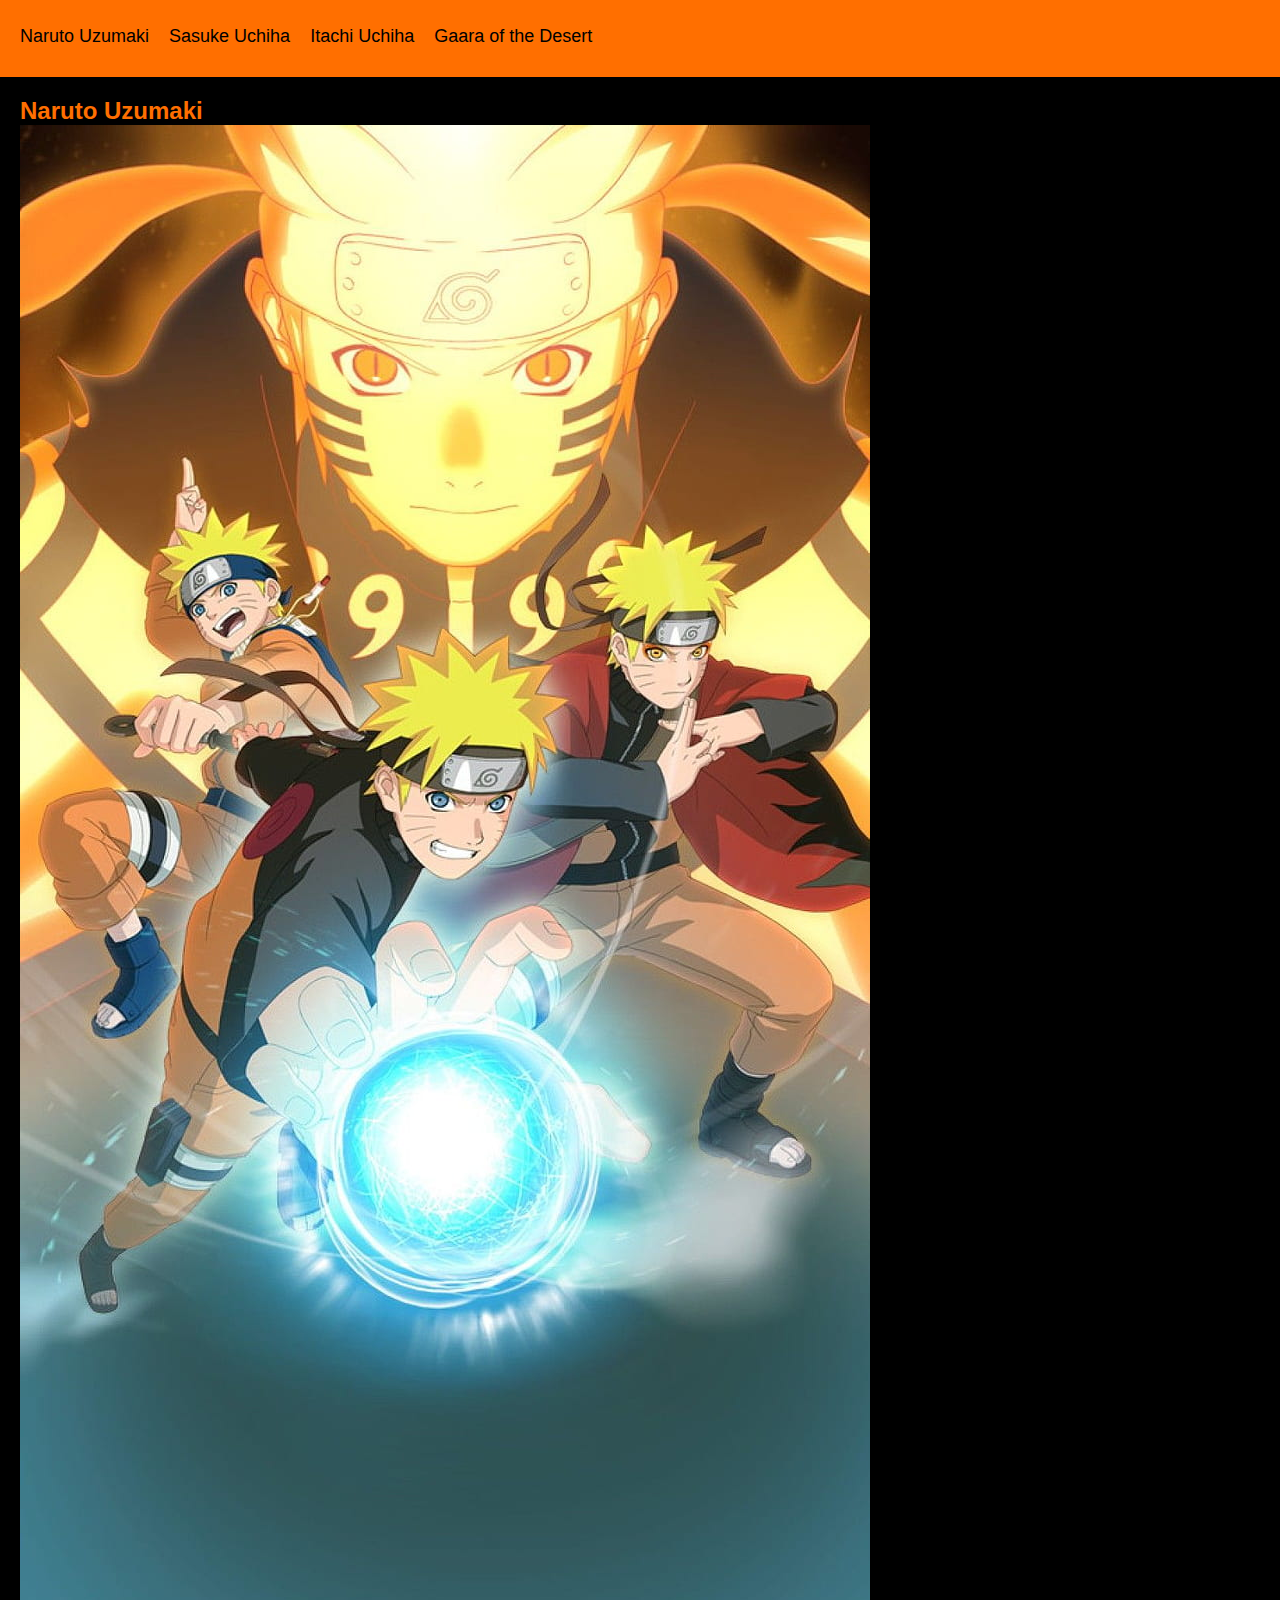
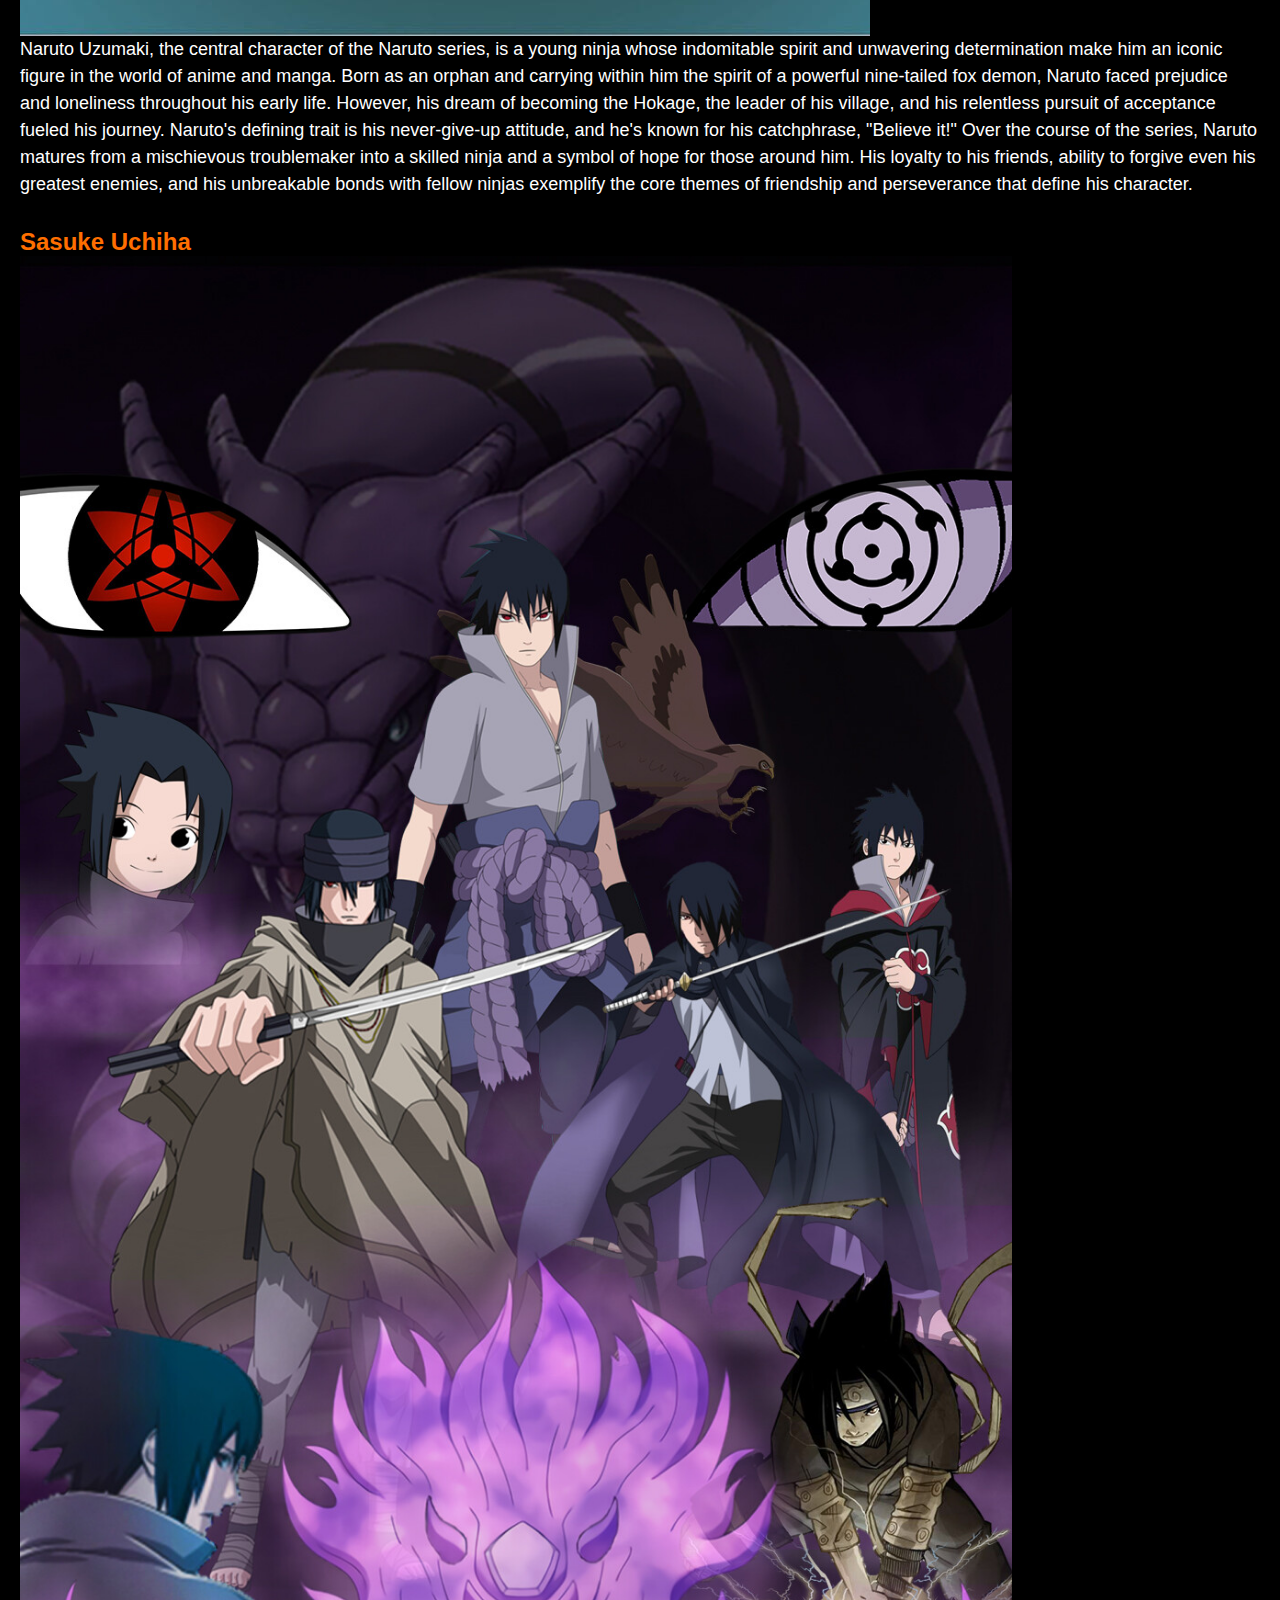
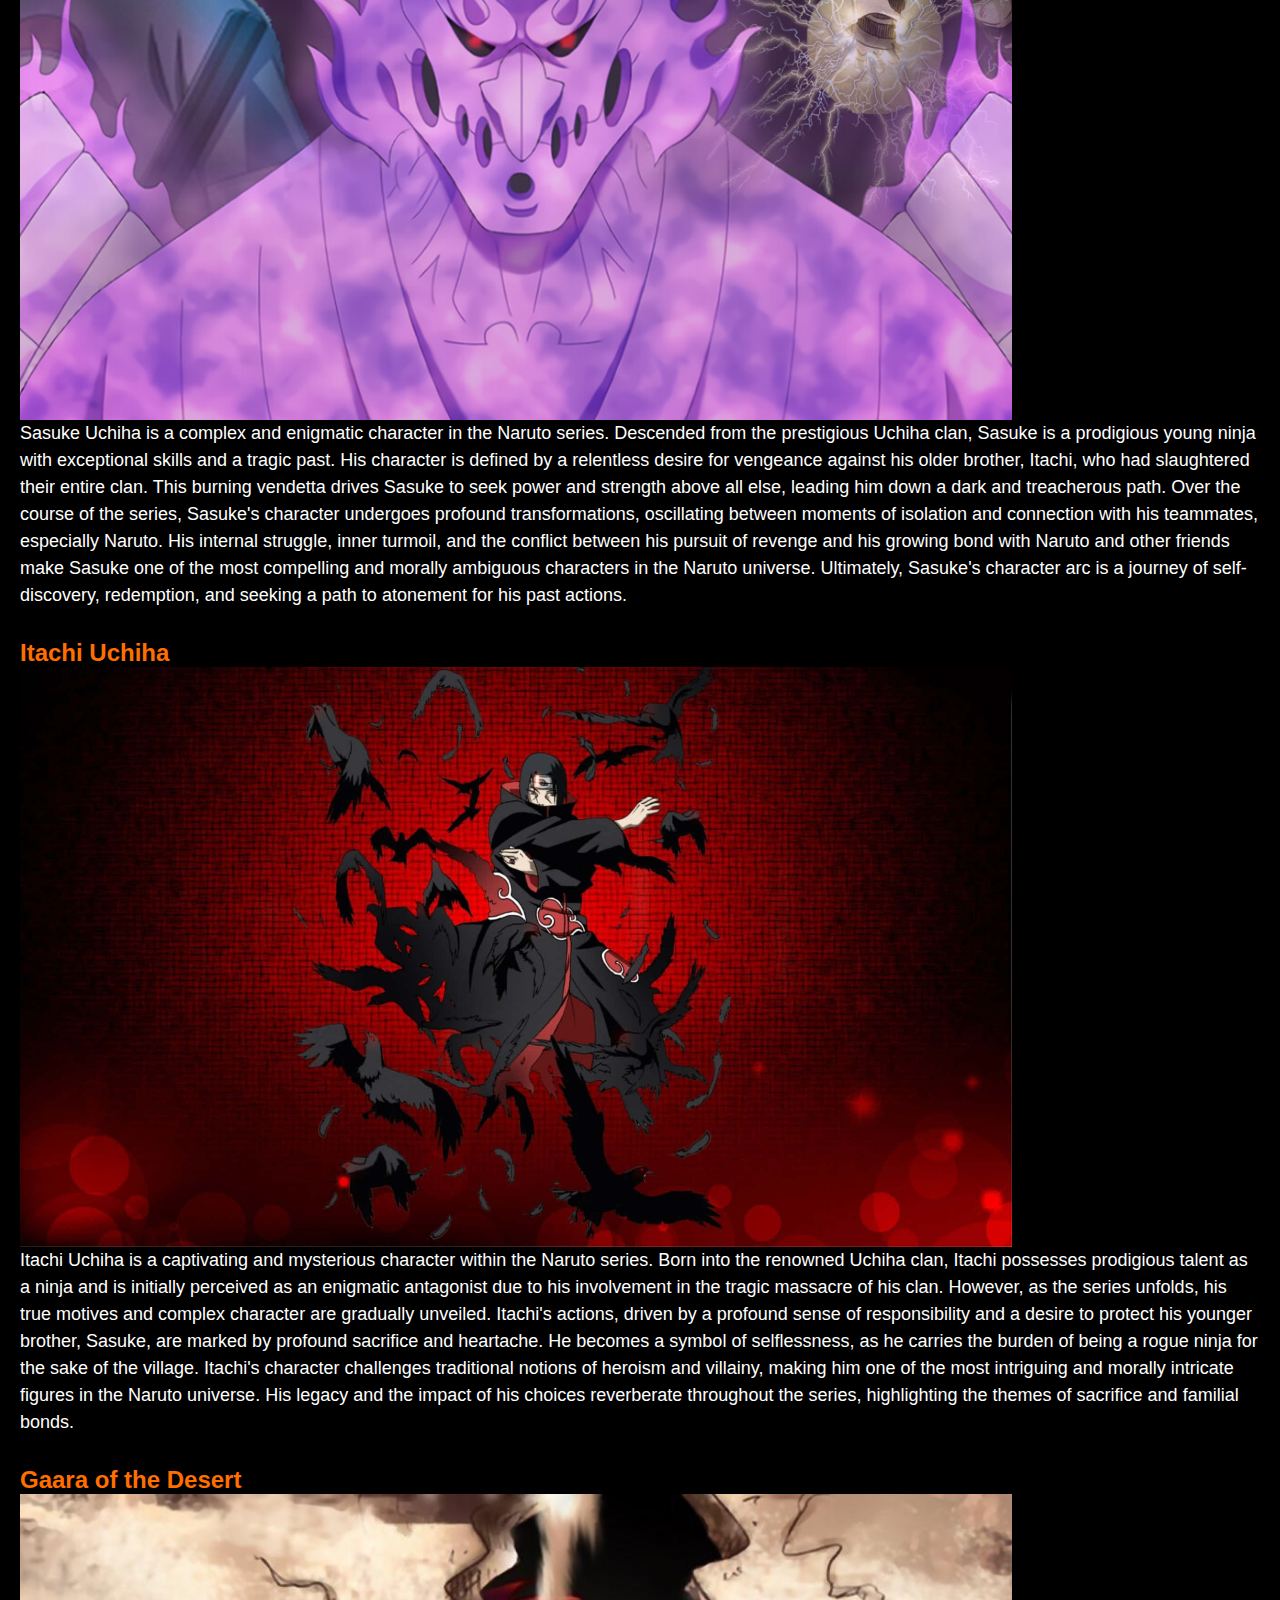
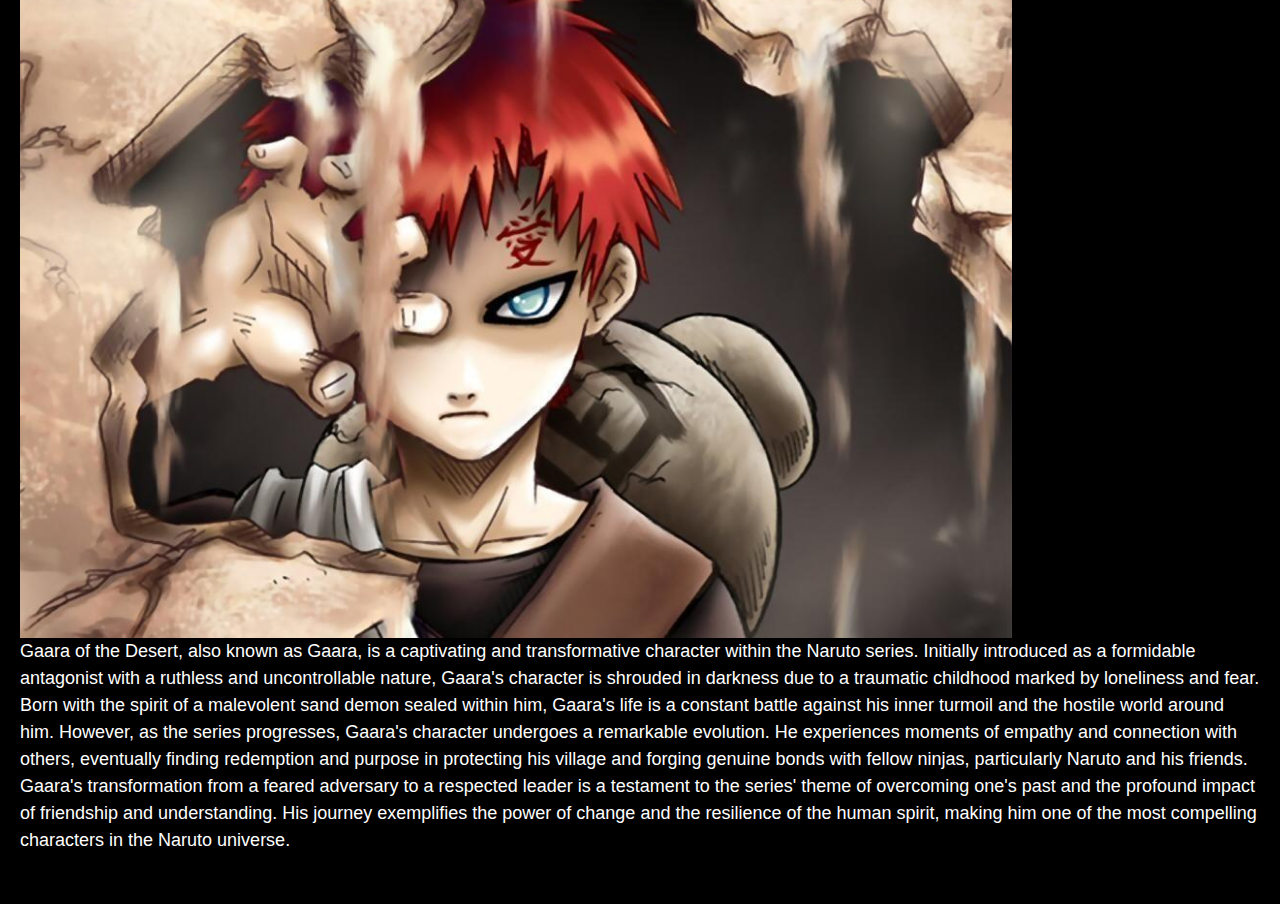
<file: NarutoDOM/index.html>
<html lang="en">
<head>
    <meta charset="UTF-8">
    <meta name="viewport" content="width=device-width, initial-scale=1.0">
    <link rel="stylesheet" href="css/styles.css">
    <title>Naruto Characters</title>
</head>
<body>
    <header>
        <h1>Naruto Characters</h1>
    </header>
    <nav id="navbar" class="fixed-navbar">
        <ul>
            <li><a href="#naruto">Naruto Uzumaki</a></li>
            <li><a href="#sasuke">Sasuke Uchiha</a></li>
            <li><a href="#itachi">Itachi Uchiha</a></li>
            <li><a href="#gaara">Gaara of the Desert</a></li>
        </ul>
    </nav>
    <main>
        <section id="naruto">
            <h2>Naruto Uzumaki</h2>
            <img src="naruto.jpeg" alt="Naruto Uzumaki">
            <p>Naruto Uzumaki, the central character of the Naruto series, is a young ninja whose indomitable spirit and unwavering determination make him an iconic figure in the world of anime and manga. 
                Born as an orphan and carrying within him the spirit of a powerful nine-tailed fox demon, Naruto faced prejudice and loneliness throughout his early life.
                 However, his dream of becoming the Hokage, the leader of his village, and his relentless pursuit of acceptance fueled his journey. 
                 Naruto's defining trait is his never-give-up attitude, and he's known for his catchphrase, "Believe it!" Over the course of the series, Naruto matures from a mischievous troublemaker into a skilled ninja and a symbol of hope for those around him. His loyalty to his friends, ability to forgive even his greatest enemies, and his unbreakable bonds with fellow ninjas exemplify the core themes of friendship and perseverance that define his character.</p>
        </section>
        <section id="sasuke">
            <h2>Sasuke Uchiha</h2>
            <img src="sasuke.jpeg" alt="Sasuke Uchiha">
            <p>Sasuke Uchiha is a complex and enigmatic character in the Naruto series. 
                Descended from the prestigious Uchiha clan, Sasuke is a prodigious young ninja with exceptional skills and a tragic past. 
                His character is defined by a relentless desire for vengeance against his older brother, Itachi, who had slaughtered their entire clan. 
                This burning vendetta drives Sasuke to seek power and strength above all else, leading him down a dark and treacherous path. 
                Over the course of the series, Sasuke's character undergoes profound transformations, oscillating between moments of isolation and connection with his teammates, especially Naruto.
                 His internal struggle, inner turmoil, and the conflict between his pursuit of revenge and his growing bond with Naruto and other friends make Sasuke one of the most compelling and morally ambiguous characters in the Naruto universe. 
                 Ultimately, Sasuke's character arc is a journey of self-discovery, redemption, and seeking a path to atonement for his past actions.</p>
        </section>
        <section id="itachi">
            <h2>Itachi Uchiha</h2>
            <img src="itachi.jpeg" alt="Itachi Uchiha">
            <p>Itachi Uchiha is a captivating and mysterious character within the Naruto series. 
                Born into the renowned Uchiha clan, Itachi possesses prodigious talent as a ninja and is initially perceived as an enigmatic antagonist due to his involvement in the tragic massacre of his clan.
                 However, as the series unfolds, his true motives and complex character are gradually unveiled. Itachi's actions, driven by a profound sense of responsibility and a desire to protect his younger brother, Sasuke, are marked by profound sacrifice and heartache. 
                 He becomes a symbol of selflessness, as he carries the burden of being a rogue ninja for the sake of the village. Itachi's character challenges traditional notions of heroism and villainy, making him one of the most intriguing and morally intricate figures in the Naruto universe.
                  His legacy and the impact of his choices reverberate throughout the series, highlighting the themes of sacrifice and familial bonds.</p>
        </section>
        <section id="gaara">
            <h2>Gaara of the Desert</h2>
            <img src="gaara.jpeg" alt="Gaara of the Desert">
            <p>Gaara of the Desert, also known as Gaara, is a captivating and transformative character within the Naruto series. 
                Initially introduced as a formidable antagonist with a ruthless and uncontrollable nature, Gaara's character is shrouded in darkness due to a traumatic childhood marked by loneliness and fear.
                 Born with the spirit of a malevolent sand demon sealed within him, Gaara's life is a constant battle against his inner turmoil and the hostile world around him. 
                 However, as the series progresses, Gaara's character undergoes a remarkable evolution. He experiences moments of empathy and connection with others, eventually finding redemption and purpose in protecting his village and forging genuine bonds with fellow ninjas, particularly Naruto and his friends. 
                 Gaara's transformation from a feared adversary to a respected leader is a testament to the series' theme of overcoming one's past and the profound impact of friendship and understanding. His journey exemplifies the power of change and the resilience of the human spirit, making him one of the most compelling characters in the Naruto universe.</p>
        </section>
    </main>
    <script src="js/app.js"></script>
</body>
</html>
</file>
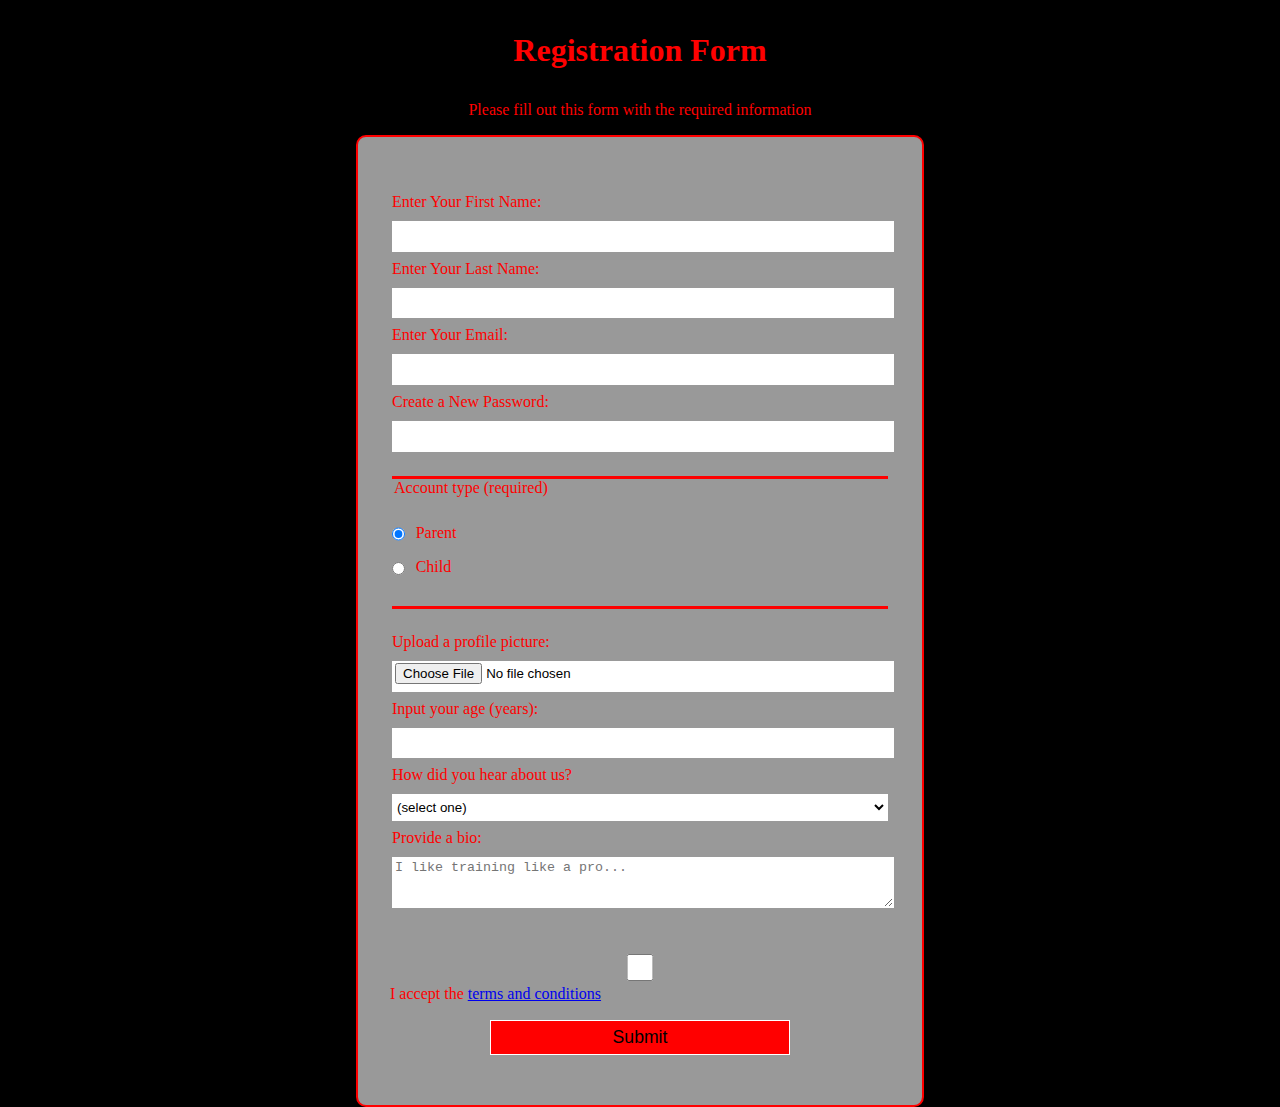
<file: Registration.html>
<!DOCTYPE html>
<html lang="en">
  <head>
    <meta charset="UTF-8">
    <title>Registration Form</title>
    <link rel="stylesheet" href="tlpstyle.css" />
  </head>
  <body>
    <h1>Registration Form</h1>
    <p>Please fill out this form with the required information</p>
    <form method="post" action='https://register-demo.trainlikeapro.org'>
      <fieldset>
        <label for="first-name">Enter Your First Name: <input id="first-name" name="first-name" type="text" required /></label>
        <label for="last-name">Enter Your Last Name: <input id="last-name" name="last-name" type="text" required /></label>
        <label for="email">Enter Your Email: <input id="email" name="email" type="email" required /></label>
        <label for="new-password">Create a New Password: <input id="new-password" name="new-password" type="password" pattern="[a-z0-5]{8,}" required /></label>
      </fieldset>
      <fieldset>
        <legend>Account type (required)</legend>
        <label for="parent-account"><input id="parent-account" type="radio" name="parent-type" class="inline" checked /> Parent</label>
        <label for="child-account"><input id="child-account" type="radio" name="child-type" class="inline" /> Child</label>
      </fieldset>
      <fieldset>
        <label for="profile-picture">Upload a profile picture: <input id="profile-picture" type="file" name="file" /></label>
        <label for="age">Input your age (years): <input id="age" type="number" name="age" min="13" max="120" /></label>
        <label for="referrer">How did you hear about us?
          <select id="referrer" name="referrer">
            <option value="">(select one)</option>
            <option value="1">Train Like A Pro News</option>
            <option value="2">Train Like A Pro YouTube Channel</option>
            <option value="3">Train Like A Pro Forum</option>
            <option value="4">Other</option>
          </select>
        </label>
        <label for="bio">Provide a bio:
          <textarea id="bio" name="bio" rows="3" cols="30" placeholder="I like training like a pro..."></textarea>
        </label>
      </fieldset>
      <label for="terms-and-conditions">
        <input id="terms-and-conditions" type="checkbox" required name="terms-and-conditions" /> I accept the <a href="https://www.trainlikeapro.org/terms-of-service/">terms and conditions</a>
      </label>
      <input type="submit" value="Submit" />
    </form>
  </body>
</html>
</file>
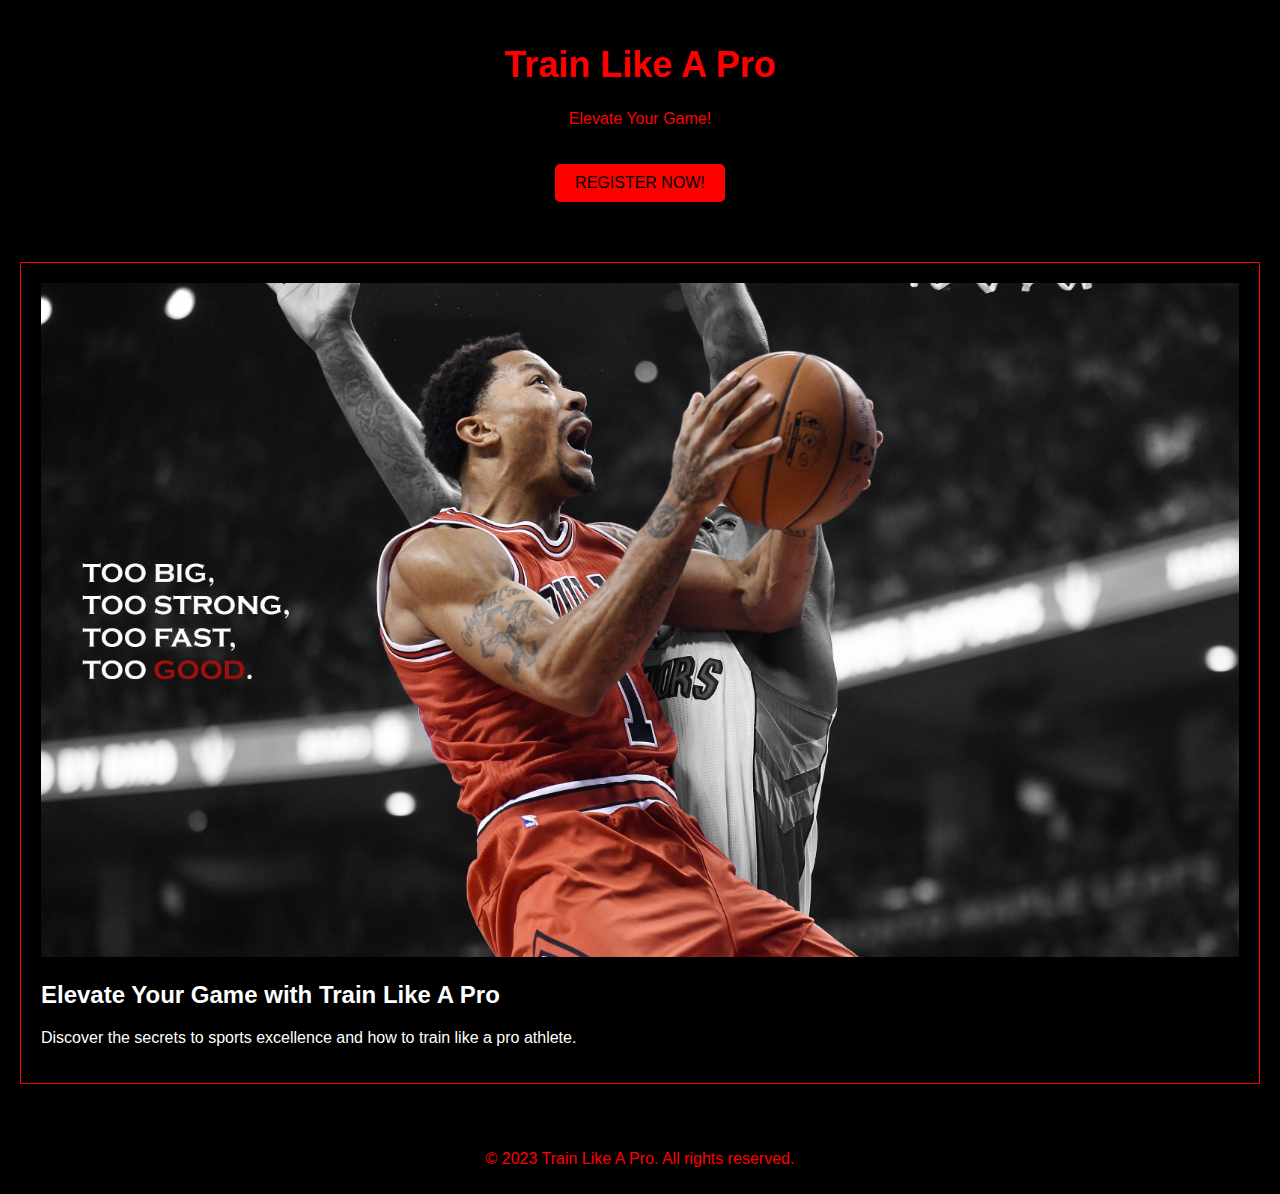
<file: TLP.html>
<!DOCTYPE html>
<html lang="en">
<head>
    <meta charset="UTF-8">
    <meta name="viewport" content="width=device-width, initial-scale=1.0">
    <link rel="stylesheet" href="tlp.css">
    <title>Train Like A Pro</title>
</head>
<body>
    <header>
        <h1>Train Like A Pro</h1>
        <p>Elevate Your Game!</p>
        <a href="Registration.html" class="header-button">REGISTER NOW!</a>
    </header>
    <div class="blog-list"> 
        <div class="blog-list-container"> 
            <article class="blog-post">
                <img src="Tlp.jpeg" alt="Basketball">
                <h2>Elevate Your Game with Train Like A Pro</h2>
                <p>Discover the secrets to sports excellence and how to train like a pro athlete.</p>
            </article>
        </div>
    </div>
    <footer>
        <p>&copy; 2023 Train Like A Pro. All rights reserved.</p>
    </footer>
</body>
</html>
</file>
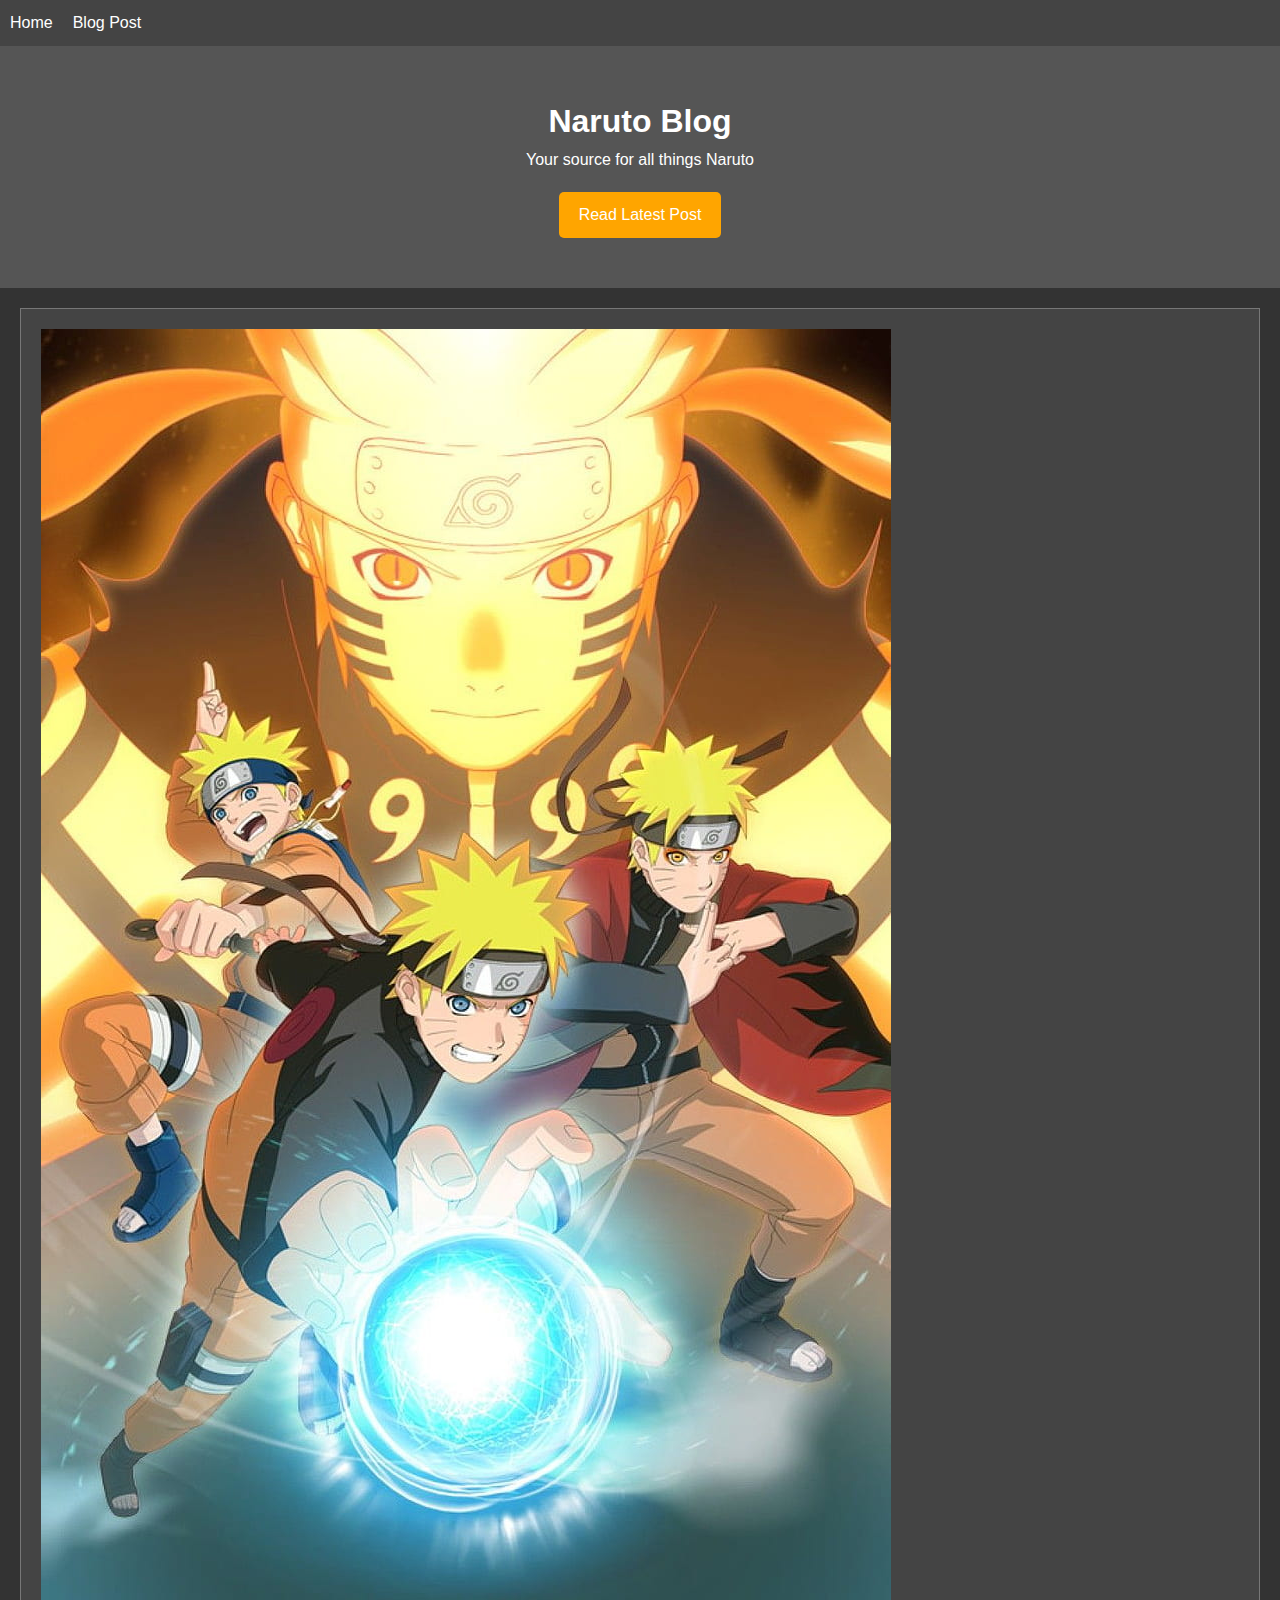
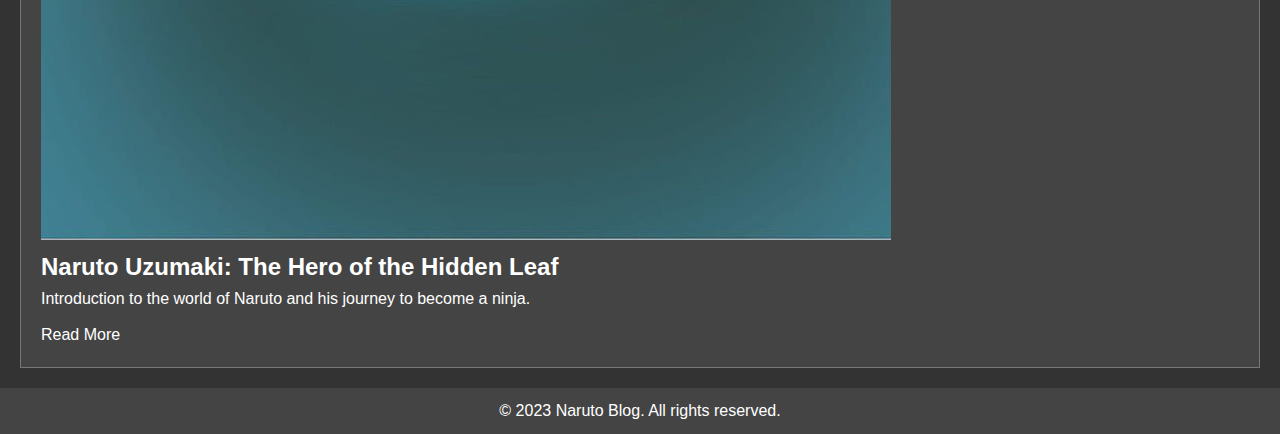
<file: Naruto Website/homepage.html>
<!DOCTYPE html>
<html lang="en">
<head>
    <meta charset="UTF-8">
    <meta name="viewport" content="width=device-width, initial-scale=1.0">
    <link rel="stylesheet" href="css/main.css">
    <title>Naruto Blog - Home</title>
</head>
<body>
    <nav>
        <a href="NarutoHome.html">Home</a>
        <a href="blog-post.html">Blog Post</a>
    </nav>
    <header>
        <h1>Naruto Blog</h1>
        <p>Your source for all things Naruto</p>
        <a href="blog-post.html" class="header-button">Read Latest Post</a>
    </header>
    <div class="blog-list"> 
        <div class="blog-list-container"> 
            <article class="blog-post">
                <img src="naruto.jpeg" alt="Naruto Image">
                <h2>Naruto Uzumaki: The Hero of the Hidden Leaf</h2>
                <p>Introduction to the world of Naruto and his journey to become a ninja.</p>
                <a href="blog-post.html" class="read-more">Read More</a>
            </article>
        </div>
    </div>
    <footer>
        <p>&copy; 2023 Naruto Blog. All rights reserved.</p>
    </footer>
</body>
</html>
</file>
<file: tlpstyle.css>
body {
    width: 100%;
    height: 100vh;
    margin: 0;
    background-color: #000;
    color: #FF0000;
    font-family: Tahoma;
    font-size: 16px;
}

h1, p {
    margin: 1em auto;
    text-align: center;
}

form {
    width: 60vw;
    max-width: 500px;
    min-width: 300px;
    margin: 0 auto;
    padding: 2em; 
    background-color: #999; 
    border: 2px solid #FF0000; 
    border-radius: 10px;
}

fieldset {
    border: none;
    padding: 1rem 0; 
    border-bottom: 3px solid #FF0000; 
}

fieldset:last-of-type {
    border-bottom: none;
}

label {
    display: block;
    margin: 0.5rem 0;
}

input, textarea, select {
    margin: 10px 0 0 0;
    width: 100%;
    min-height: 2em;
    background-color: #FFF; 
    border: 1px solid #FFF; 
    color: #000; 
}

.inline {
    width: unset;
    margin: 0 0.5em 0 0;
    vertical-align: middle;
}

input[type="submit"] {
    display: block;
    width: 60%;
    margin: 1em auto;
    height: 2em;
    font-size: 1.1rem;
    background-color: #FF0000; 
    border-color: #FFF; 
    min-width: 300px;
}

input[type="file"] {
    padding: 1px 2px;
}
</file>
<file: tlp.css>
body {
    background-color: #000;
    color: #FF0000; 
    font-family: Arial, sans-serif;
    margin: 0;
    padding: 0;
}


header {
    background-color: #000;
    color: #FF0000;
    text-align: center;
    padding: 20px 0;
}

h1 {
    font-size: 36px;
}

p {
    font-size: 18px;
}

.header-button {
    background-color: #FF0000; 
    color: #000;
    padding: 10px 20px;
    text-decoration: none;
    border-radius: 5px;
    margin-top: 20px;
    display: inline-block;
}


.blog-list {
    padding: 20px;
}

.blog-post {
    background-color: #000;
    color: #FFF; 
    padding: 20px;
    margin: 20px 0;
    border: 1px solid #FF0000; 
}

img {
    max-width: 100%;
}

h2 {
    font-size: 24px;
}

p {
    font-size: 16px;
}

.read-more {
    background-color: #FF0000; 
    color: #000;
    padding: 5px 10px;
    text-decoration: none;
    border-radius: 5px;
    display: inline-block;
}


footer {
    background-color: #000;
    color: #FF0000;
    text-align: center;
    padding: 10px 0;
    font-size: 14px;
}
</file>
<file: Naruto Website/css/main.css>
body, h1, h2, h3, p, ul, li {
    margin: 0;
    padding: 0;
}

body {
    font-family: Arial, sans-serif;
    line-height: 1.6;
    background-color: #333; 
    color: white;
}

a {
    text-decoration: none;
    color: white;
}

nav {
    display: flex;
    background-color: #444; 
    color: #fff;
    padding: 10px;
    text-align: center;
}

nav a {
    margin-right: 20px;
}

header {
    text-align: center;
    padding: 50px 0;
    background-color: #555; 
}

.header-button {
    display: inline-block;
    background-color: #FFA500; 
    color: #fff;
    padding: 10px 20px;
    border-radius: 5px;
    text-decoration: none;
    margin-top: 20px;
}


.blog-list {
    margin: 20px;
}

.blog-post {
    border: 1px solid #777; 
    padding: 20px;
    margin-bottom: 20px;
    background-color: #444; 
}

.read-more {
    display: block;
    margin-top: 10px;
}


footer {
    background-color: #444; 
    text-align: center;
    padding: 10px;
}


@media (max-width: 768px) {
    header {
        padding: 30px 0;
    }

    .header-button {
        margin-top: 15px;
    }
}

p {
    color: #fff;
}

h2 {
    color: #fff;
}
</file>
<file: NarutoDOM/css/styles.css>
/* Reset default margin and padding for elements */
body, h1, h2, p {
    margin: 0;
    padding: 0;
}

/* Base styles for the entire page */
body {
    font-family: Arial, sans-serif;
    background-color: #000;
    color: #fff;
    display: flex;
    flex-direction: column;
}

/* Header styles */
header {
    background-color: #FF6F00;
    color: #fff;
    padding: 20px;
    text-align: center;
}

h1 {
    font-size: 32px;
    color: black;
}

/* Navigation styles */
nav {
    background-color: #FF6F00;
    text-align: left;
    padding: 10px;
}

nav ul {
    list-style: none;
    padding-left: 0;
    display: flex;
    justify-content: left;
}

nav a {
    color: black;
    text-decoration: none;
    margin: 10px;
    font-size: 18px;
}

/* Main content styles */
main {
    padding: 20px;
}

/* Section styles */
section {
    margin-bottom: 30px;
    border: none;
    background-color: #000;
}

/* Image styles */
img {
    max-width: 80%;
    height: auto;
}

/* Paragraph styles */
p {
    font-size: 18px;
    line-height: 1.5;
}

/* Heading styles */
h2 {
    font-size: 24px;
    color: #FF6F00;
}

/* Sticky navigation bar */
.fixed-navbar {
    position: fixed;
    top: 0;
    width: 100%;
}

/* Responsive layout for screens smaller than 768px */
@media (max-width: 768px) {
    body {
        font-size: 16px; /* Decrease font size for smaller screens */
    }

    header {
        font-size: 24px; /* Adjust header font size */
    }
}

/* Responsive layout for screens smaller than 480px (mobile) */
@media (max-width: 480px) {
    body {
        font-size: 14px; /* Further decrease font size for mobile */
    }

    header {
        font-size: 20px; /* Adjust header font size */
    }

    /* Modify the layout for mobile screens */
    nav ul {
        flex-direction: column; /* Stack navigation links vertically */
    }

    nav a {
        margin: 5px 0; /* Add some space between mobile navigation links */
    }

    main {
        padding: 10px; /* Decrease main content padding for mobile */
    }
}
</file>
